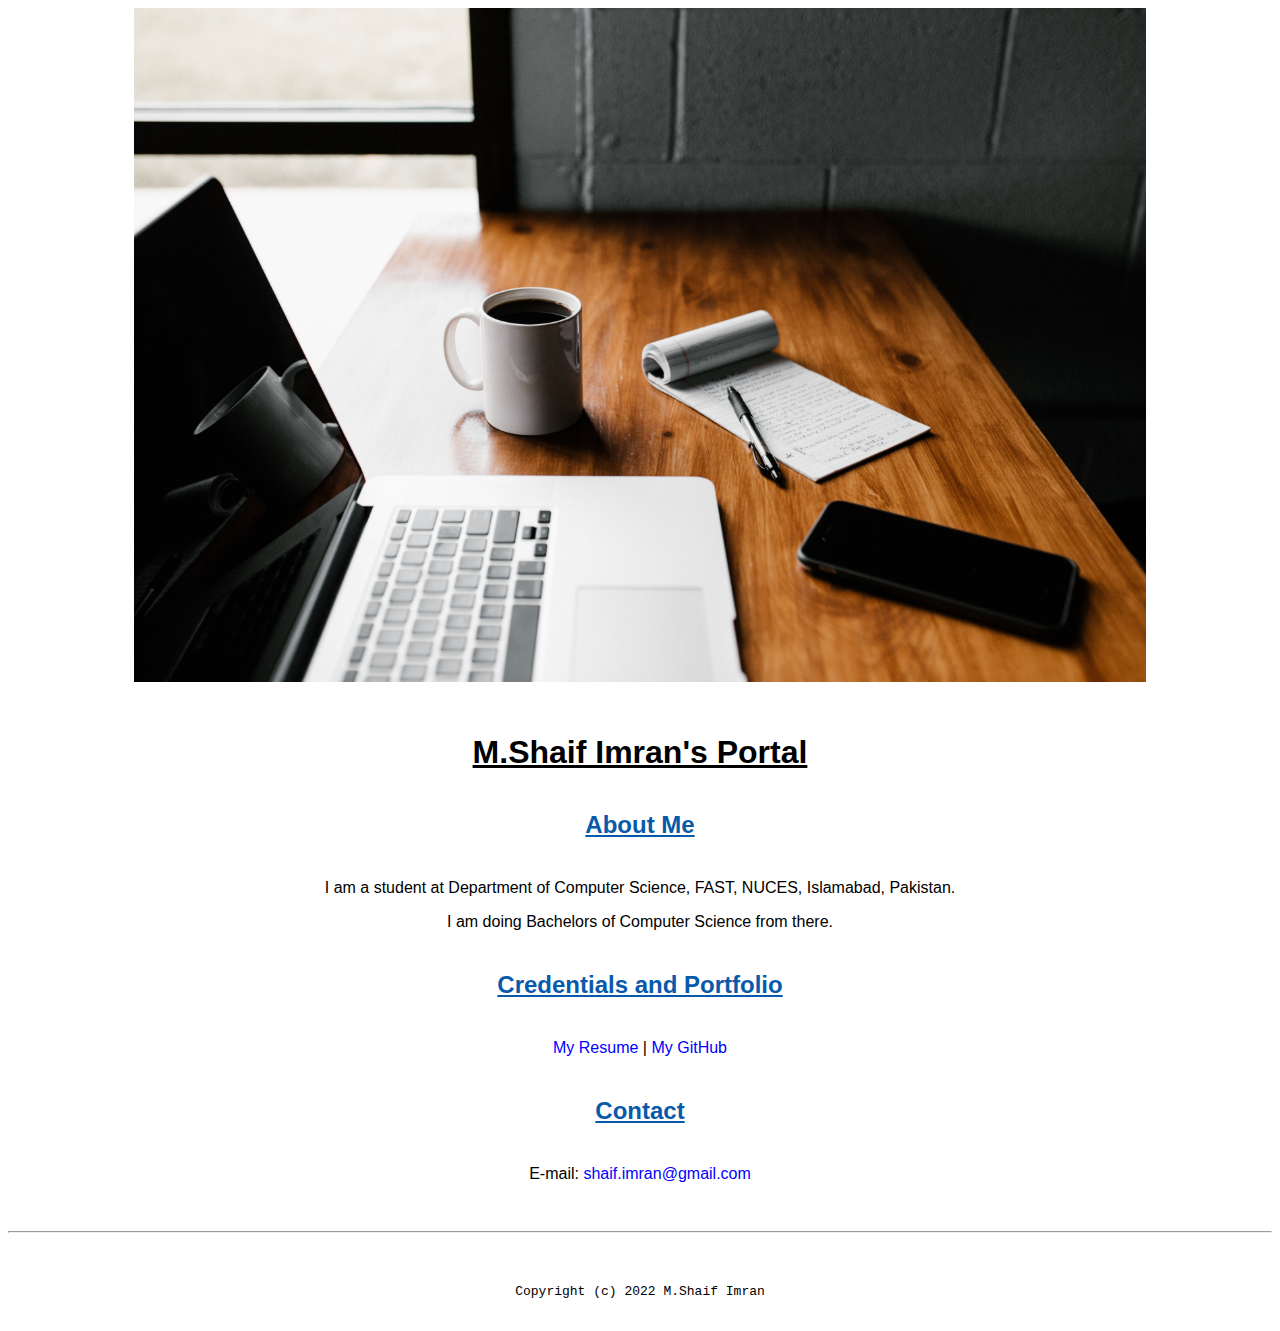
<file: index.html>
<!doctype html>

<!-- this is a comment for human! -->

<html lang="en">

  <header>
    <title>M.Shaif Imran's Portal</title>
    <link rel="stylesheet" href="css/master.css">
    <link rel="apple-touch-icon" sizes="180x180" href="images/apple-touch-icon.png">
    <link rel="icon" type="image/png" sizes="32x32" href="images/favicon-32x32.png">
    <link rel="icon" type="image/png" sizes="16x16" href="images/favicon-16x16.png">
    <link rel="manifest" href="images/site.webmanifest">
    <meta name="viewport" cotent="width-device-width, initial-scale=1, shrink-to-fit=no">
    <meta name="name" content="M.Shaif Imran's Portal">
    <meta name="robots" content="noindex, nofollow">
  </header>

  <body>
    <img src="images\andrew-neel-cckf4TsHAuw-unsplash.jpg" width ="80%" height ="75%" alt = "banner">
    <h1><u>M.Shaif Imran's Portal</u></h1>
    <h2><u>About Me</u></h2>
    <p>I am a student at Department of Computer Science, FAST, NUCES, Islamabad, Pakistan.</p>
    <p>I am doing Bachelors of Computer Science from there.</p>
    <h2><u>Credentials and Portfolio</u></h2>

    <p><a href="resume.html">My Resume</a> | <a href ="https://github.com/shaifimran">My GitHub</a></p>
    <h2><u>Contact</u></h2>

    <p>E-mail: <a href="mailto:shaif.imran@gmail.com">shaif.imran@gmail.com</a></p>


  </body>

  <footer>
    <hr>
    <code>Copyright (c) 2022 M.Shaif Imran</code>

  </footer>

</html>
</file>
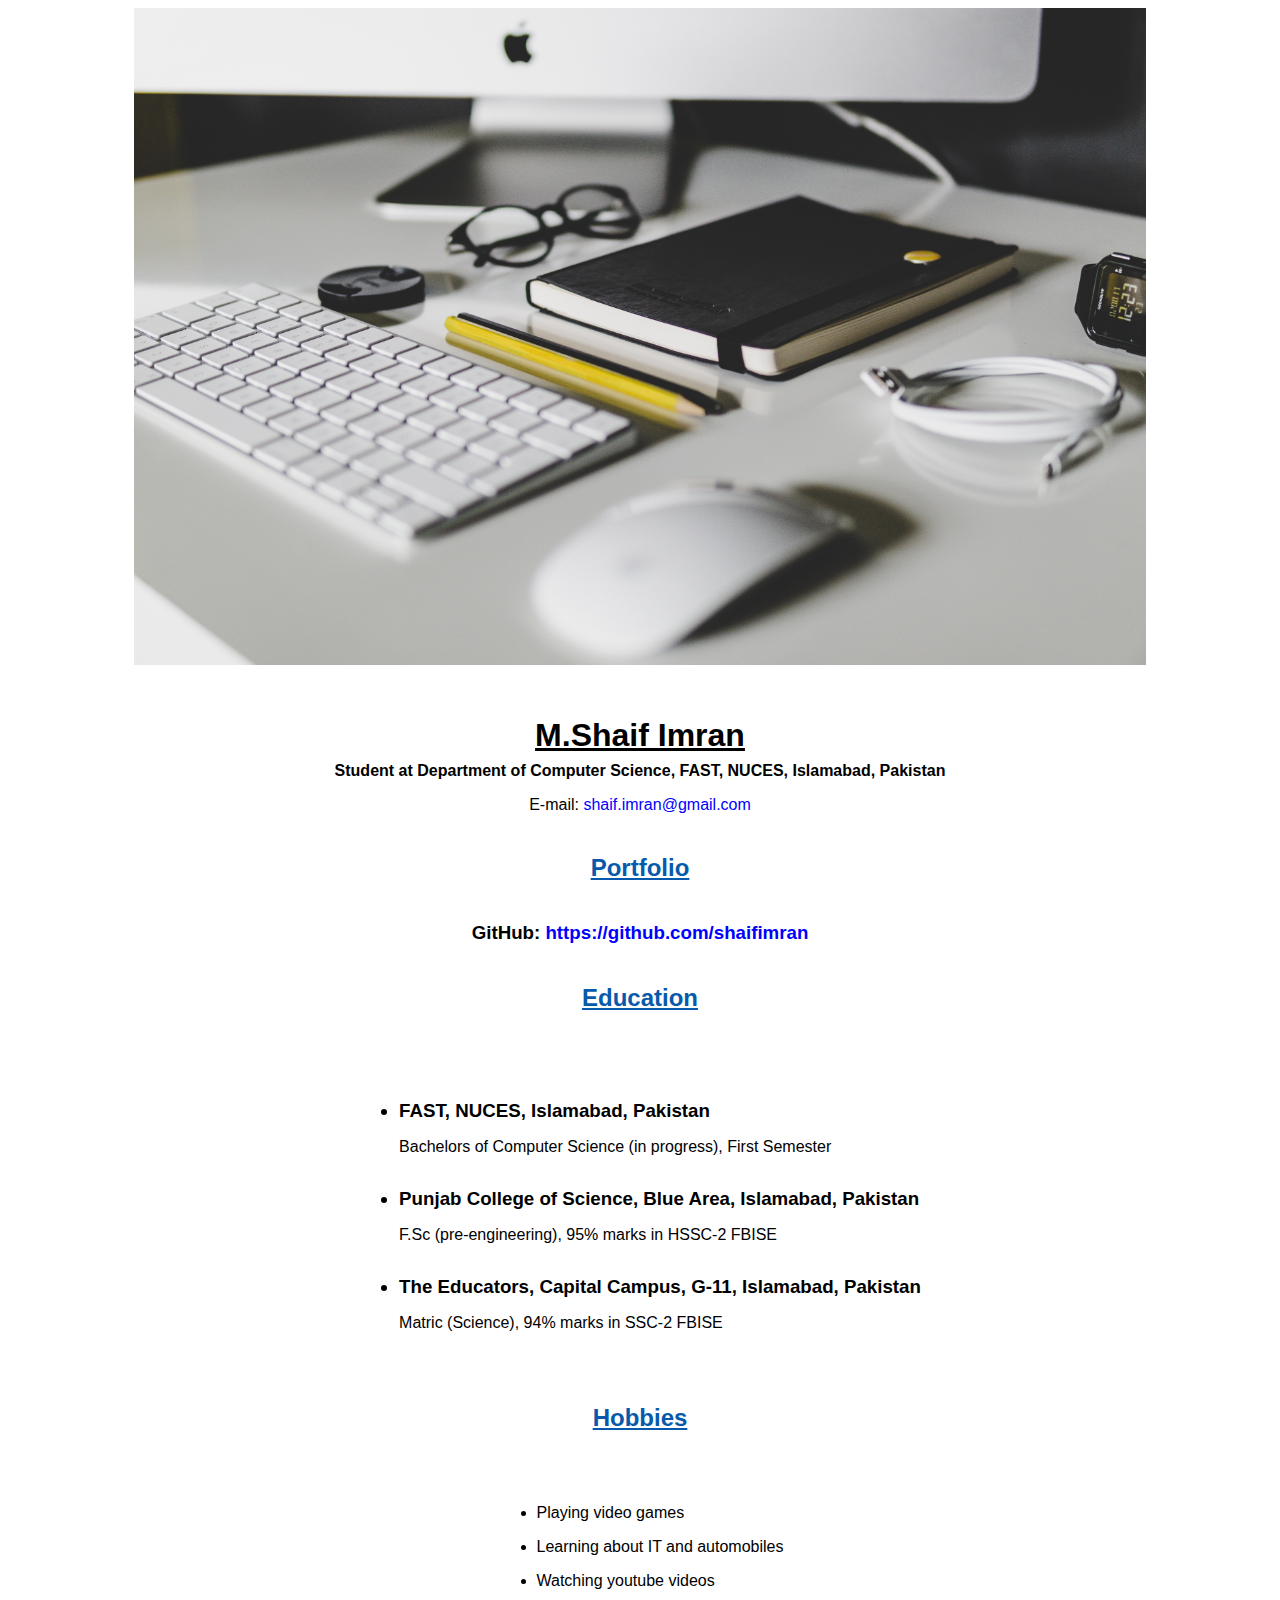
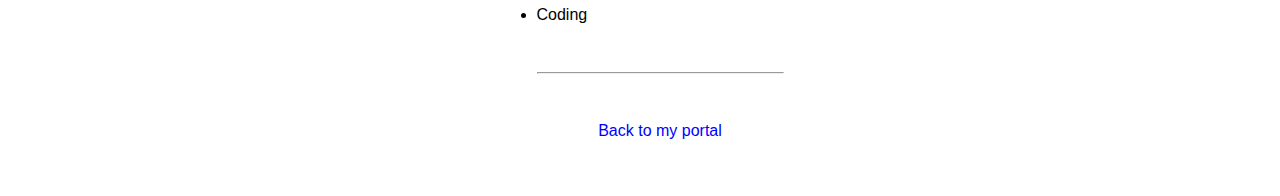
<file: resume.html>
<!doctype html>

<!-- this is a comment for human! -->

<html lang="en">

  <header>
    <title>M.Shaif Imran's Resume</title>
    <link rel="stylesheet" href="css/master.css">
    <link rel="apple-touch-icon" sizes="180x180" href="images/apple-touch-icon.png">
    <link rel="icon" type="image/png" sizes="32x32" href="images/favicon-32x32.png">
    <link rel="icon" type="image/png" sizes="16x16" href="images/favicon-16x16.png">
    <link rel="manifest" href="images/site.webmanifest">
    <meta name="viewport" cotent="width-device-width, initial-scale=1, shrink-to-fit=no">
    <meta name="name" content="M.Shaif Imran's Portal">
    <meta name="robots" content="noindex, nofollow">
  </header>

  <body>

    <img src="images\sabri-tuzcu-wunVFNvqhfE-unsplash.jpg" alt="M.Shaif Imran's headshot" width="80%" height="50%">

    <h1><u>M.Shaif Imran</u></h1>
    <h4>Student at Department of Computer Science, FAST, NUCES, Islamabad, Pakistan</h4>

    <p>E-mail: <a href="mailto:shaif.imran@gmail.com" target="_blank">shaif.imran@gmail.com</a></p>
    <!-- don't post physical address, personal phone number or other personal information on the web! -->

    <h2><u>Portfolio</u></h2>
      <h3>GitHub: <a href="https://github.com/shaifimran" target="_blank">https://github.com/shaifimran</a></h3>

    <h2><u>Education</u></h2>
    <ul>
    <h3><li>FAST, NUCES, Islamabad, Pakistan</li></h3>
    <p>Bachelors of Computer Science (in progress), First Semester </p>
    <h3><li>Punjab College of Science, Blue Area, Islamabad, Pakistan</li></h3>
    <p>F.Sc (pre-engineering), 95% marks in HSSC-2 FBISE</p>
    <h3><li>The Educators, Capital Campus, G-11, Islamabad, Pakistan</li></h3>
    <p>Matric (Science), 94% marks in SSC-2 FBISE </p>
  </ul>

    <h2><u>Hobbies</u></h2>
    <ul>
      <p><li>Playing video games</li></p>
      <p><li>Learning about IT and automobiles</li></p>
      <p><li>Watching youtube videos</li></p>
      <p><li>Coding</li></p>
  </body>

  <footer>
  <hr>
  <p align="center"><a href="index.html">Back to my portal</a><p>
  </footer>

</html>
</file>
<file: css/master.css>
/* Cascading stylesheet for the website */

/* Text inside these asterisks and slashes are comments for human */

  a {
    color: blue;/* set the text color to blue here */
    text-decoration: none; /* This means we do not want hyperlinks to be underlined */
  }

  a:hover {
    color: red;/* set the text color to red here */
    text-decoration: none; /* This means we do not want hyperlinks to be underlined */
  }

  body {
    background-color:#FFFFFF;/* set the background color here */
    color: black;/* set the text color to black here */
    font-family: Arial, Halvetica, sans-serif;/* set the font here */
    text-align: center;/* set the text alignment here */
   }

  footer {
    margin-top: 2rem;
    margin-bottom: 2rem;
  }

  h1 {
    margin-bottom: 0.5rem;
    margin-top: 3rem;
   }

  h2 {
    color: #075AAB;/* set the text color of to #075AAB here */
    /* set both the bottom margin and top margin to 2.5rem here */
    margin-bottom: 2.5rem;
    margin-top:2.5rem;
   }

  h3 {
    margin-bottom: 0;
    margin-top: 2rem;
  }

  h4 {
    margin-bottom: 1rem;
    margin-top: 0.5rem;
  }

  h5 {
    margin-top: 0.5rem;
  }

  hr {
    margin-bottom: 3rem;
    margin-top: 3rem;
  }

  /* this controls how the bullet points in the resume page looks */
  ul {
    display: table;
    display:inline-block;

    text-align: left;
  }
</file>
